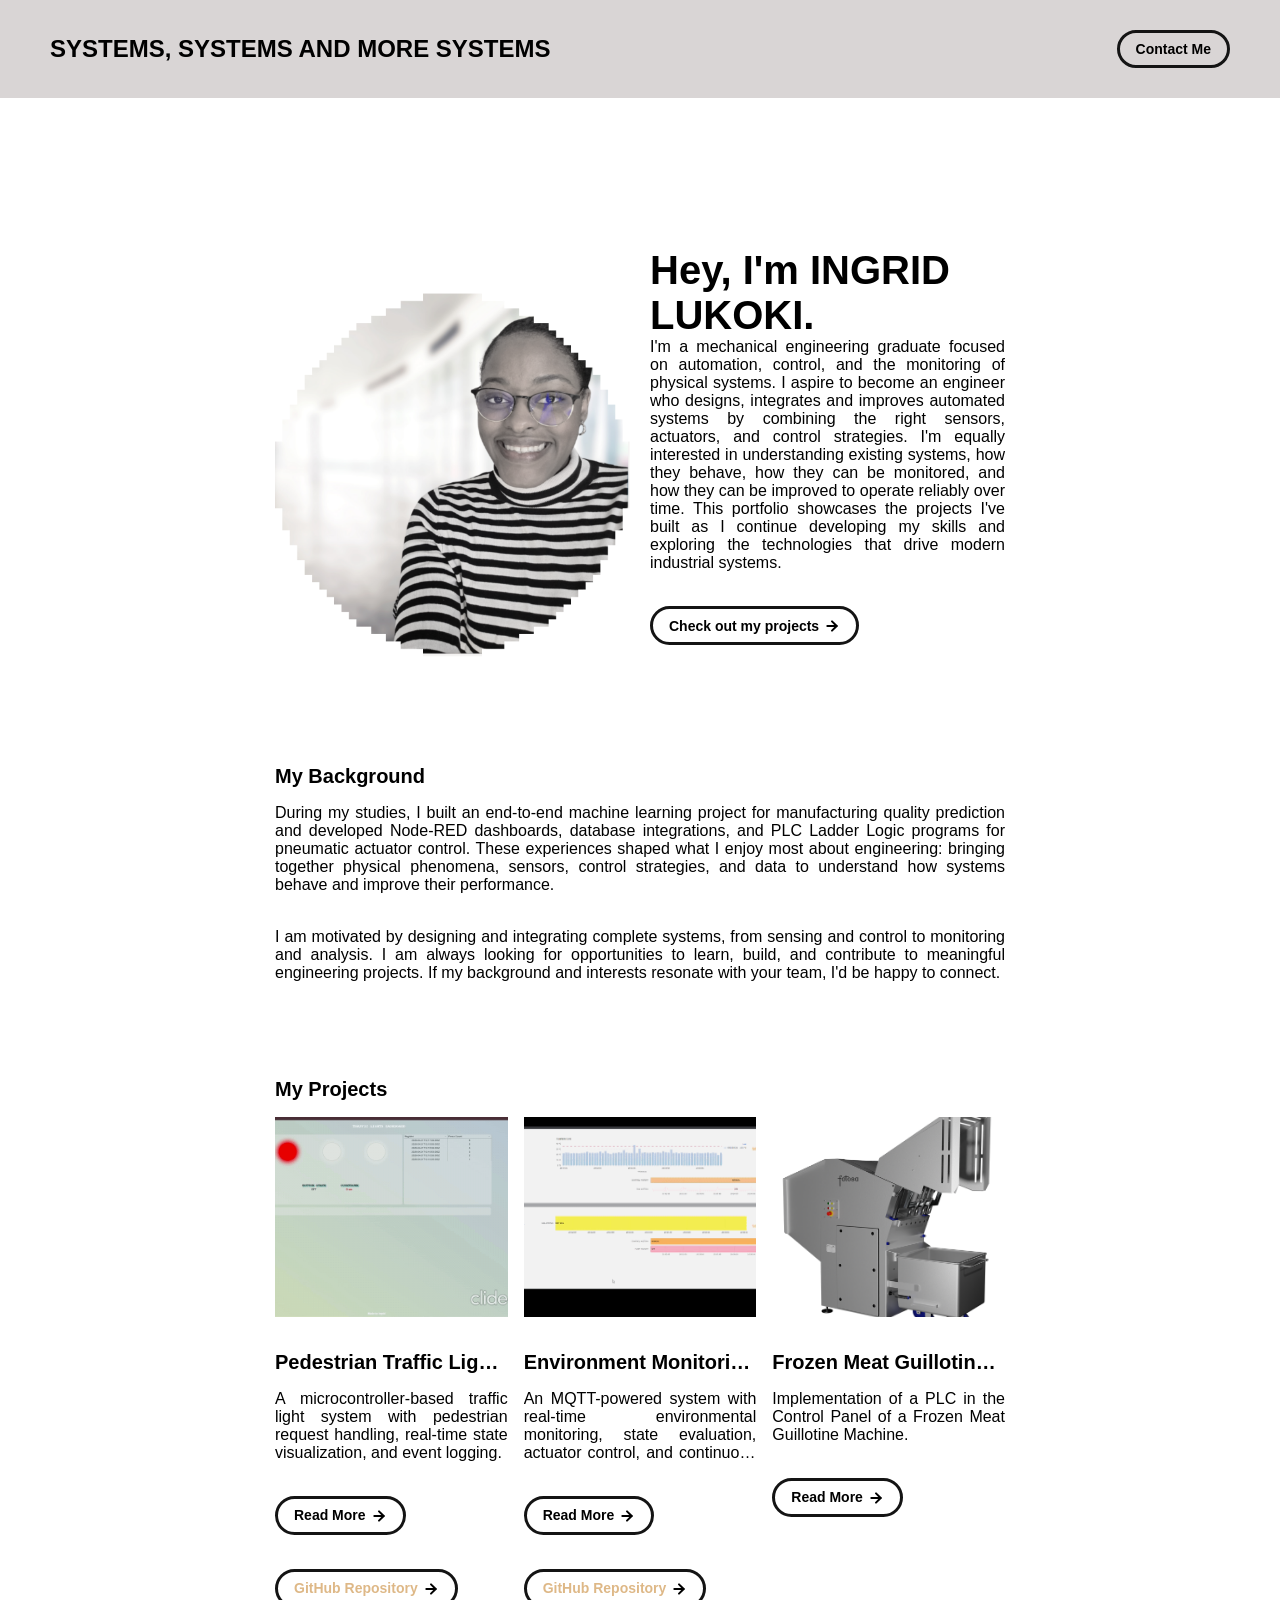
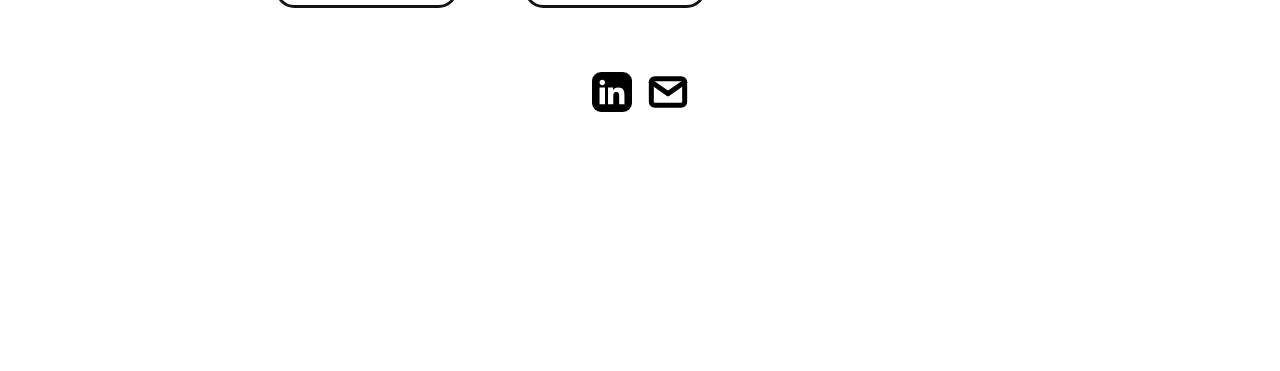
<file: index.html>
<!DOCTYPE html>
<html lang="en">
	<head>
		<meta charset="utf-8">

    <!-- 
      TODO

      Upload your Unemployable (or whatever photo you like) to the assets/images folder
      and change the name of the image below to match the uploaded one

      Change the title in the <title> tag to whatever you would like the title of your portfolio to be

      This should be the same across all pages.
     -->
    <link rel="icon" href="./assets/images/4539.jpg" />
		<title>WELCOME TO INGRID'S PORTFOLIO</title>
    <meta name="description" content="A page where I share some projects with the community.">
    <meta name="viewport" content="width=device-width, initial-scale=1" />

		<link rel="stylesheet" href="./css/layout.css">
    <link rel="stylesheet" href="./css/typography.css">
    <link rel="stylesheet" href="./css/utilities.css">

		<script defer src="./js/script.js"></script>
	</head>
	<body>
    <!-- NAVBAR -->
    <div class="navbar">
      <a class="nav-title-link" href="./index.html">
        <!-- TODO - Change the "Portfolio Title" to whatever you want displayed in the top left -->
        <span class="nav-title">SYSTEMS, SYSTEMS AND MORE SYSTEMS</span>
         <!-- TODO - Change the email after 'mailto:' to your email address for contact -->
        <a class="button" href="mailto:ingrid.lukoki@gmail.com">
          <span class="button-text">Contact Me</span>
        </a>
      </a>
    </div>



    <!-- MAIN PAGE CONTENT -->
    <div id="main-content">

      <!-- PORTFOLIO HEADER -->
      <div id="portfolio-header">
        <div id="portfolio-header-image-container">
          <!-- 
            TODO

            - Change the img "src" attribute to point to the Unemployable image you uploaded (or whatever image).
            - Change the number to point to your Unemployable & replace the OpenSea link with your own
            - If you aren't using an Unemployable as your image, remove the entire "a" element
          -->
          <img src="./assets/images/PROFILE_PICTURE.png" class="portfolio-header-image">
         
         <!--
          <a class="no-underline" target="_blank" href="https://opensea.io/assets/0xe0be388ab81c47b0f098d2030a1c9ef190691a8a/1311">
            <span class="image-caption">Unemployables #1311</span>
          -->
          
          </a>
        </div>

          <!-- 
            TODO

            - Change the main-title to whatver you want
            - Change the body-text after that to a quick introduction to what you do
            - Edit the button text if you feel like it. It will link to the projects section below.
          -->
        <div id="portfolio-header-text-container">
            <div class="header-text">
              <span class="main-title">Hey, I'm INGRID LUKOKI.</span>
              <div class="body-text">I'm a mechanical engineering graduate focused on automation, control, and the monitoring of physical systems. I aspire to become an engineer who designs, integrates and improves automated systems by combining the right sensors, actuators, and control strategies. I'm equally interested in understanding existing systems, how they behave, how they can be monitored, and how they can be improved to operate reliably over time. This portfolio showcases the projects I've built as I continue developing my skills and exploring the technologies that drive modern industrial systems.</div>
            </div>
            <a class="button" id="my-work-link">
              <span class="button-text">Check out my projects</span> 
              <image src="./assets/icons/arrow-right.svg" class="right-arrow-icon"/>
            </a>
        </div>
      </div>

      <!-- ABOUT SECTION -->
      <!-- 
        TODO

        - Change the subheader-text to whatever header you want
        - Add paragraphs using the <div class="body-text"></div> elements in the "about-section-content"
      -->
      <div id="about-section">
        <span class="subheader-text">My Background</span>
        <div class="about-section-content">
          <div class="body-text">During my studies, I built an end-to-end machine learning project for manufacturing quality prediction and developed Node-RED dashboards, database integrations, and PLC Ladder Logic programs for pneumatic actuator control. These experiences shaped what I enjoy most about engineering: bringing together physical phenomena, sensors, control strategies, and data to understand how systems behave and improve their performance.</div>
          <div class="body-text">I am motivated by designing and integrating complete systems, from sensing and control to monitoring and analysis. I am always looking for opportunities to learn, build, and contribute to meaningful engineering projects. If my background and interests resonate with your team, I'd be happy to connect.</div>
        </div>
      </div>

      <!-- PROJECTS / MY WORK SECTION -->
      <div id="my-work-section">
        <!-- TODO - Change the subheader-text to whatever you want the Projects section header to say -->
        <span class="subheader-text">My Projects</span>

        <div class="projects-container">
          <!-- 
            TODO

            This is where the project cards live. Here's a base level project card for you to copy:
            <div class="project-card">
              <img src="./assets/images/IMAGE_NAME" class="project-image">
              <div class="project-card-text-container">
                <div class="subheader-text project-title">PROJECT_NAME</div>
                <div class="body-text project-card-text">SMALL_PROJECT_DESCRIPTION</div>
              </div>
              <a class="button" href="./project-pages/PROJECT_PAGE_NAME.html">
                <span class="button-text">Read More</span>
                <image src="./assets/icons/arrow-right.svg" class="right-arrow-icon"/>
              </a>
            </div>

            - To add a project to the this area, copy the above, paste it below this comment, and change the following:
                - IMAGE_NAME: the name of the image file in assets/images
                - PROJECT_NAME: the name of the project (keep it short, it only shows 1 line)
                - SMALL_PROJECT_DESCRIPTION: a quick project description (max 4 lines)
                - PROJECT_PAGE_NAME.html: the html filename for the project (must be in project-pages folder)
          -->
                <!--traffic lights project-->
          <div class="project-card">
            <img src="./assets/images/traffic_lights.gif" class="project-image">
            <div class="project-card-text-container">
              <div class="subheader-text project-title"> Pedestrian Traffic Light Control System with Monitoring and Data Logging </div>
              <div class="body-text project-card-text"> A microcontroller-based traffic light system with pedestrian request handling, real-time state visualization, and event logging.</div>
            </div>
            <a class="button" href="./project-pages/project-trafficL.html">
              <span class="button-text">Read More</span>
              <image src="./assets/icons/arrow-right.svg" class="right-arrow-icon"/>
            </a>


             <a class="button" id= "links" href="https://github.com/Ingrid-LK/Traffic-Lights-ArduinoVersion">
              <span class="button-text">GitHub Repository</span>
              <!-- OVER HERE TRY TO INS, DIAGRAMS NOTHING MORE ERT GITHUB REPOSITORY LINK; ALSO THE NEXT PAGE SHOULD JUST SHOW PICS-->
              <image src="./assets/icons/arrow-right.svg" class="right-arrow-icon"/>
            </a>

          </div>


          
          <!--mqtt project-->
           <div class="project-card">
            <img src="./assets/images/project_2/GRAFANA_DASHBOARD.gif" class="project-image">
            <div class="project-card-text-container">
              <div class="subheader-text project-title"> Environment Monitoring & Watering Control System using ESP32 and MQTT </div>
              <div class="body-text project-card-text"> An MQTT-powered system with real-time environmental monitoring, state evaluation, actuator control, and continuous data logging.</div>
            </div>
            <a class="button" href="./project-pages/project-mqtt.html">
              <span class="button-text">Read More</span>
              <image src="./assets/icons/arrow-right.svg" class="right-arrow-icon"/>
            </a>


             <a class="button" id= "links" href="https://github.com/Ingrid-LK/SENSOR_STATION">
              <span class="button-text">GitHub Repository</span>
              <!-- OVER HERE TRY TO INS, DIAGRAMS NOTHING MORE ERT GITHUB REPOSITORY LINK; ALSO THE NEXT PAGE SHOULD JUST SHOW PICS-->
              <image src="./assets/icons/arrow-right.svg" class="right-arrow-icon"/>
            </a>

          </div>


          <!--retrofit machine-->

  <div class="project-card">
            <img src="./assets/images/project_machine/machine_TBG480.png" class="project-image">
            <div class="project-card-text-container">
              <div class="subheader-text project-title">Frozen Meat Guillotine Machine Retrofit</div>
              <div class="body-text project-card-text"> Implementation of a PLC in the Control Panel of a Frozen Meat Guillotine Machine.</div>
            </div>
            <a class="button" href="./project-pages/project-machine_retrofit.html">
              <span class="button-text">Read More</span>
              <image src="./assets/icons/arrow-right.svg" class="right-arrow-icon"/>
            </a>
          </div>

















          
          
          
          
          
          <!--ADDITIONAL PROJECT CARDS-->

          <!---
          <div class="project-card">
            <img src="./assets/images/code.jpeg" class="project-image">
            <div class="project-card-text-container">
              <div class="subheader-text project-title">Project Name</div>
              <div class="body-text project-card-text">Elit pellentesque habitant morbi tristique senectus et netus et. Elementum tempus egestas sed sed risus pretium quam. Nibh ipsum consequat nisl vel pretium</div>
            </div>
            <a class="button" href="./project-pages/project-template.html">
              <span class="button-text">Read More</span>
              <image src="./assets/icons/arrow-right.svg" class="right-arrow-icon"/>
            </a>
          </div>




          <div class="project-card">
            <img src="./assets/images/sketchbook.jpeg" class="project-image">
            <div class="project-card-text-container">
              <div class="subheader-text project-title">Super Long Project Name That Should be Hidden</div>
              <div class="body-text project-card-text">Elit pellentesque habitant morbi tristique senectus et netus et. Elementum tempus egestas sed sed risus pretium quam. Nibh ipsum consequat nisl vel pretium</div>
            </div>
            <a class="button" href="./project-pages/project-template.html">
              <span class="button-text">Read More</span>
              <image src="./assets/icons/arrow-right.svg" class="right-arrow-icon"/>
            </a>
          </div>
        </div>
      </div>
    </div>

  -->
    <!-- FOOTER -->
    <div id="footer">
      <!-- 
        TODO - Change href to your Instagram account (can also delete entire "a" element if no Instagram) 

        This should be the same across all pages.
      -->
      
      <!-- 
        TODO - Change href to your Twitter account (can also delete entire "a" element if no Twitter) 
      
        This should be the same across all pages.
      -->
      <a class="icon-link" target="_blank" href="https://www.linkedin.com/in/ingrid-l-b6b52033a">
        <image src="./assets/icons/linkedin-square-icon.svg" class="footer-icon"/>
      </a>
      <!-- 
        TODO - Change the email after "mailto" to your contact email 
      
        This should be the same across all pages.
      -->
      <a class="icon-link" href="mailto:ingrid.lukoki@gmail.com">
        <image src="./assets/icons/mail.svg" class="footer-icon"/>
      </a>
    </div>

	</body>
</html>
</file>
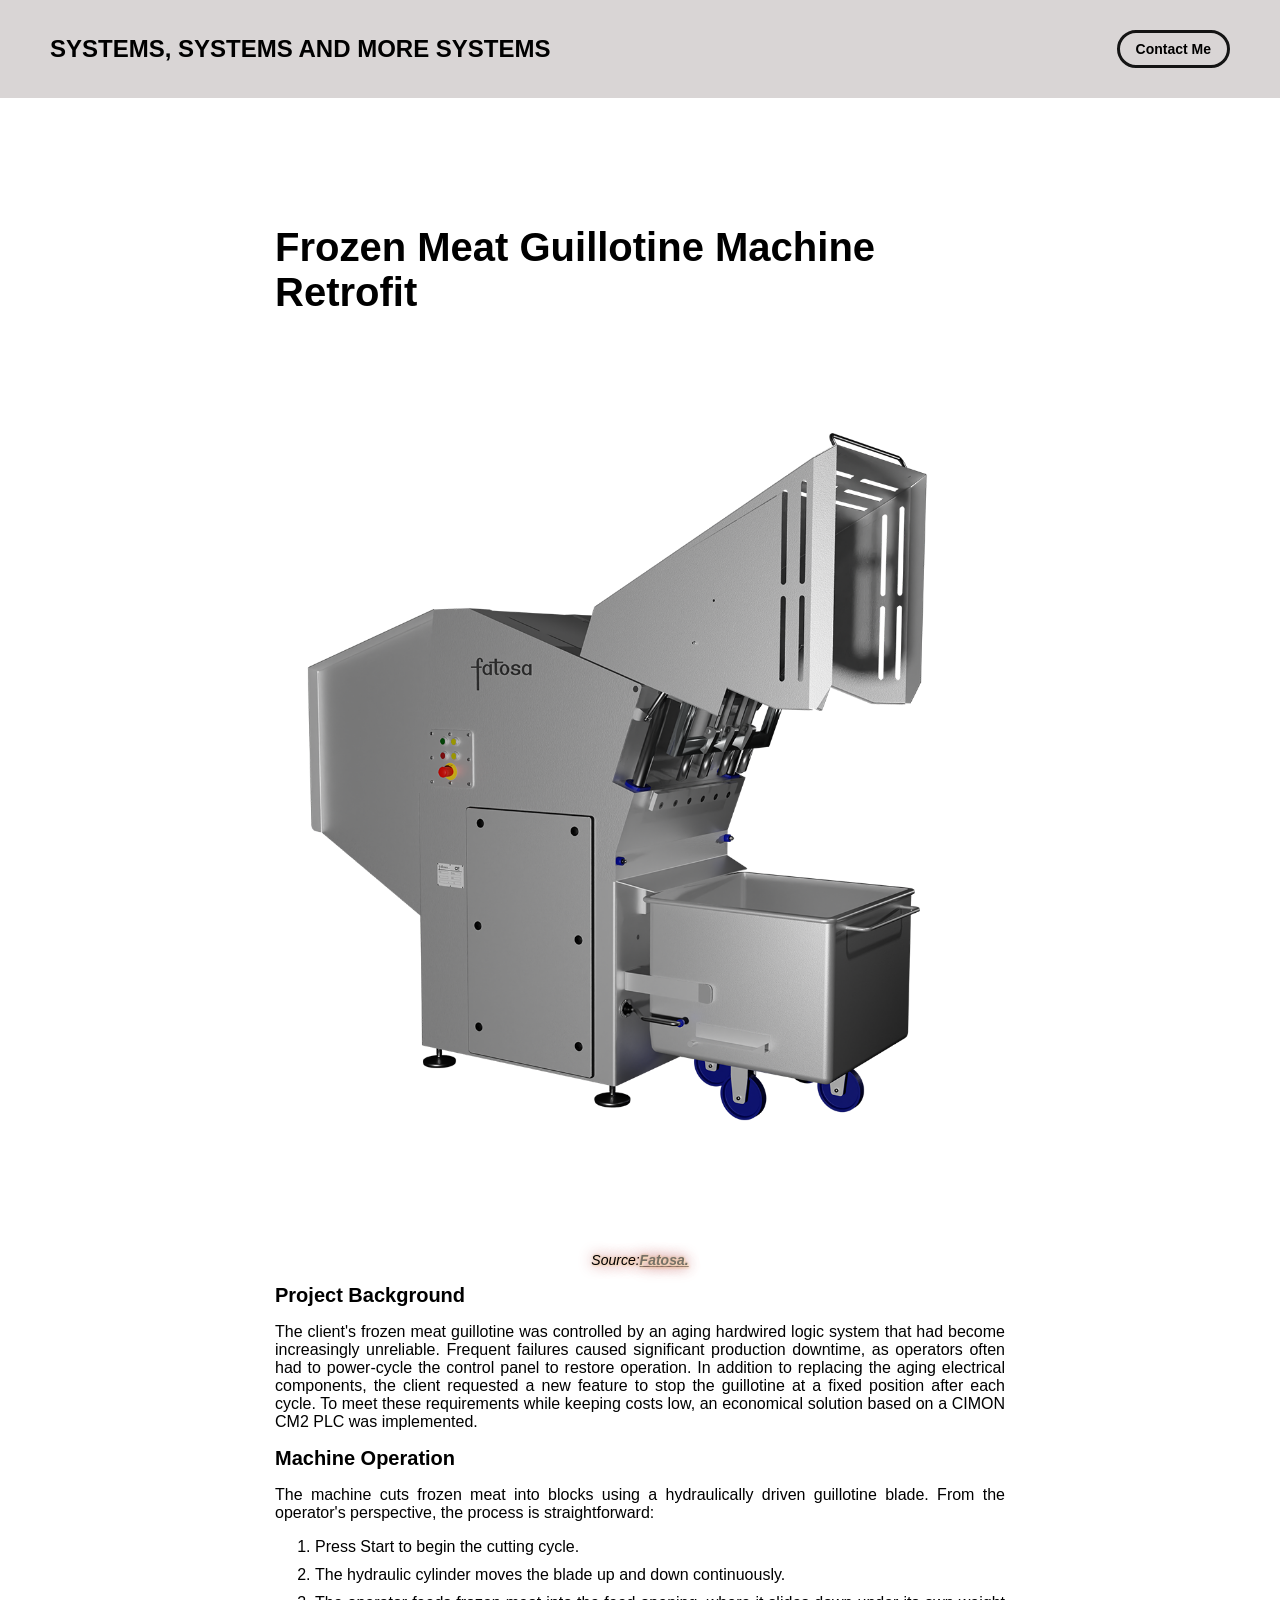
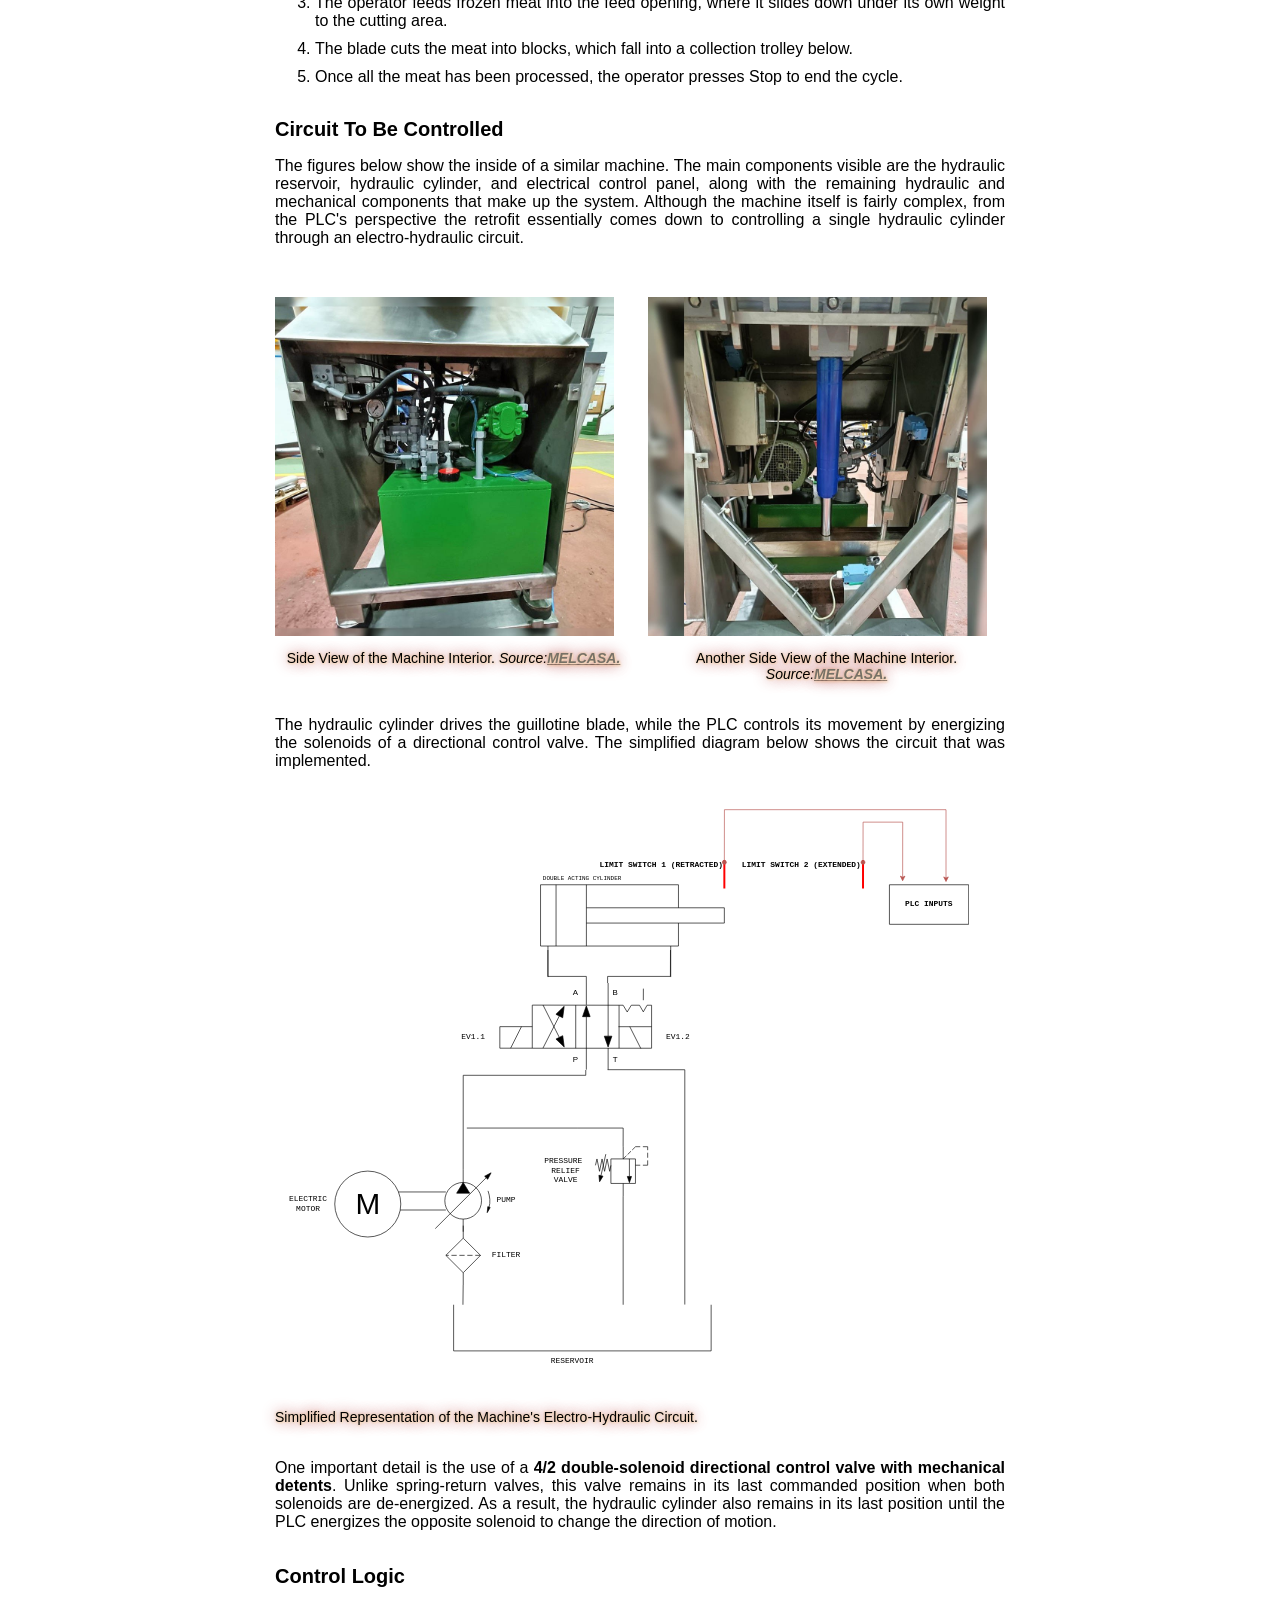
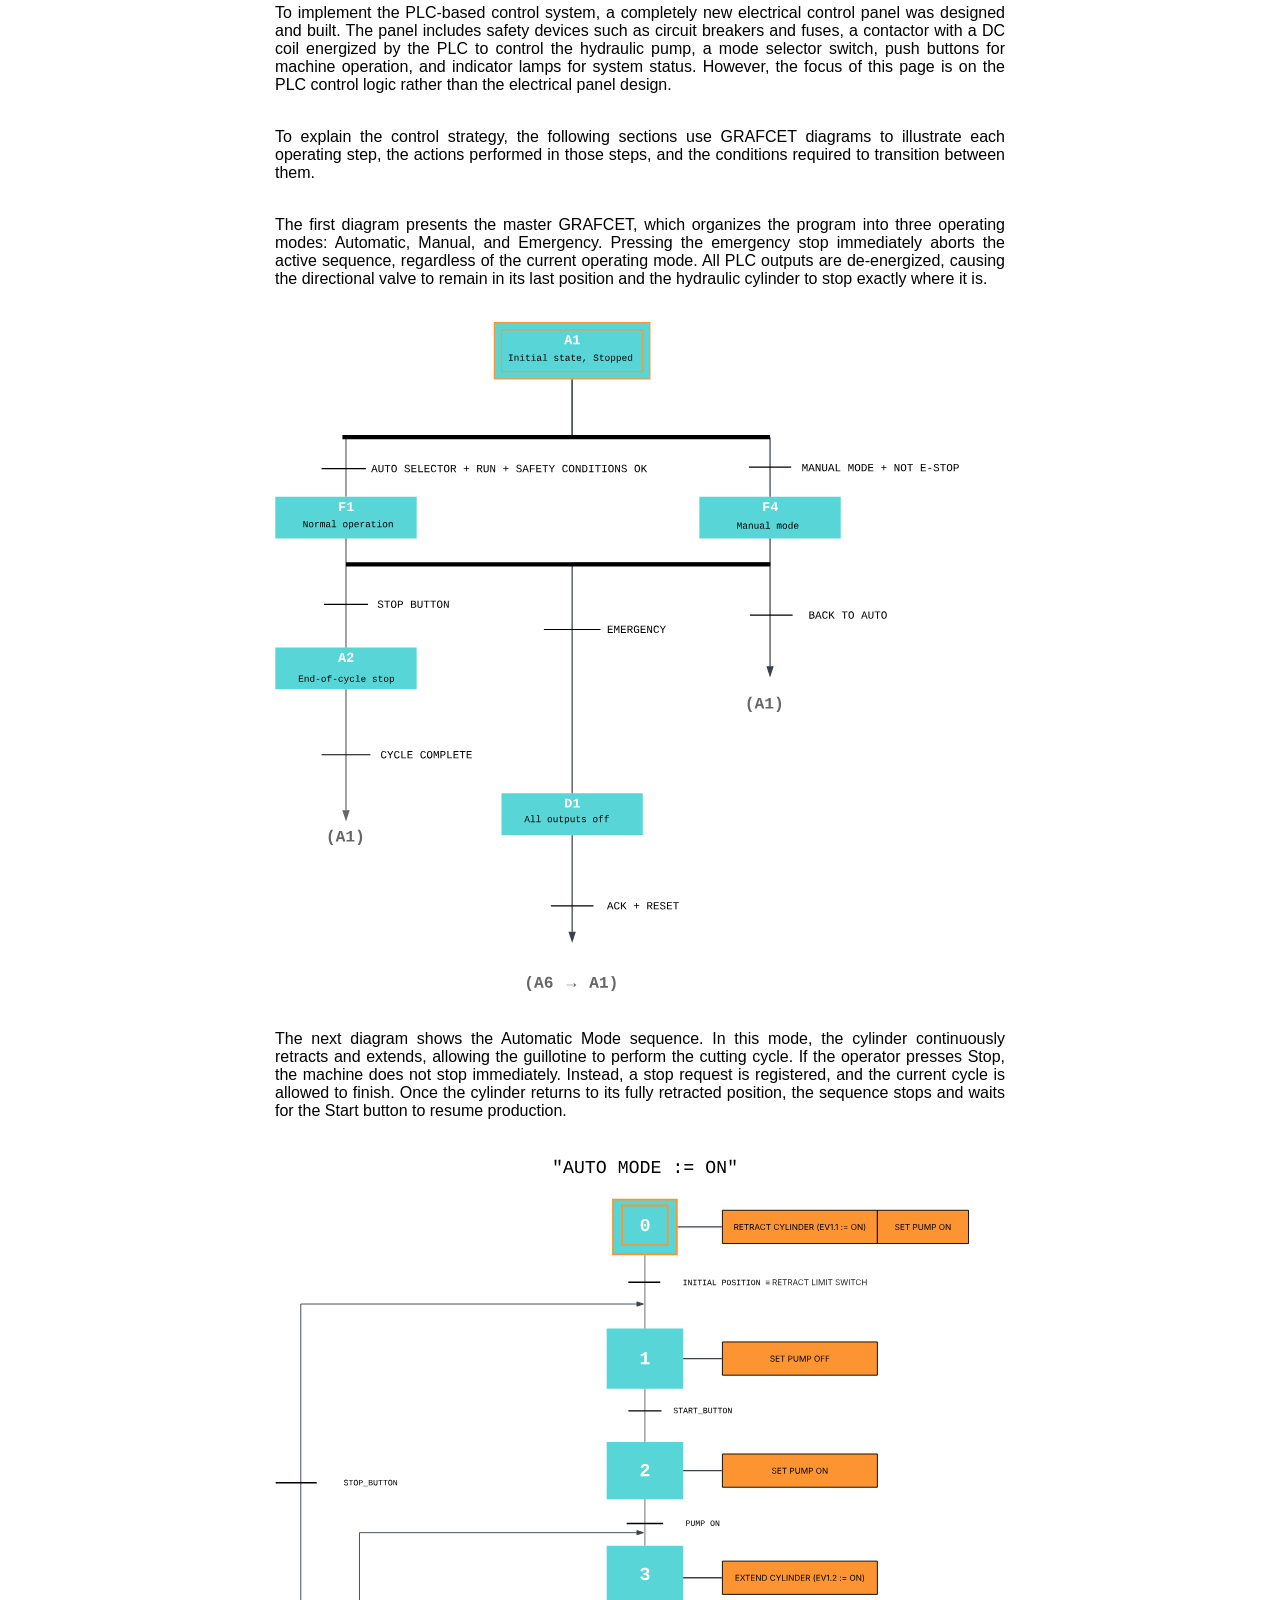
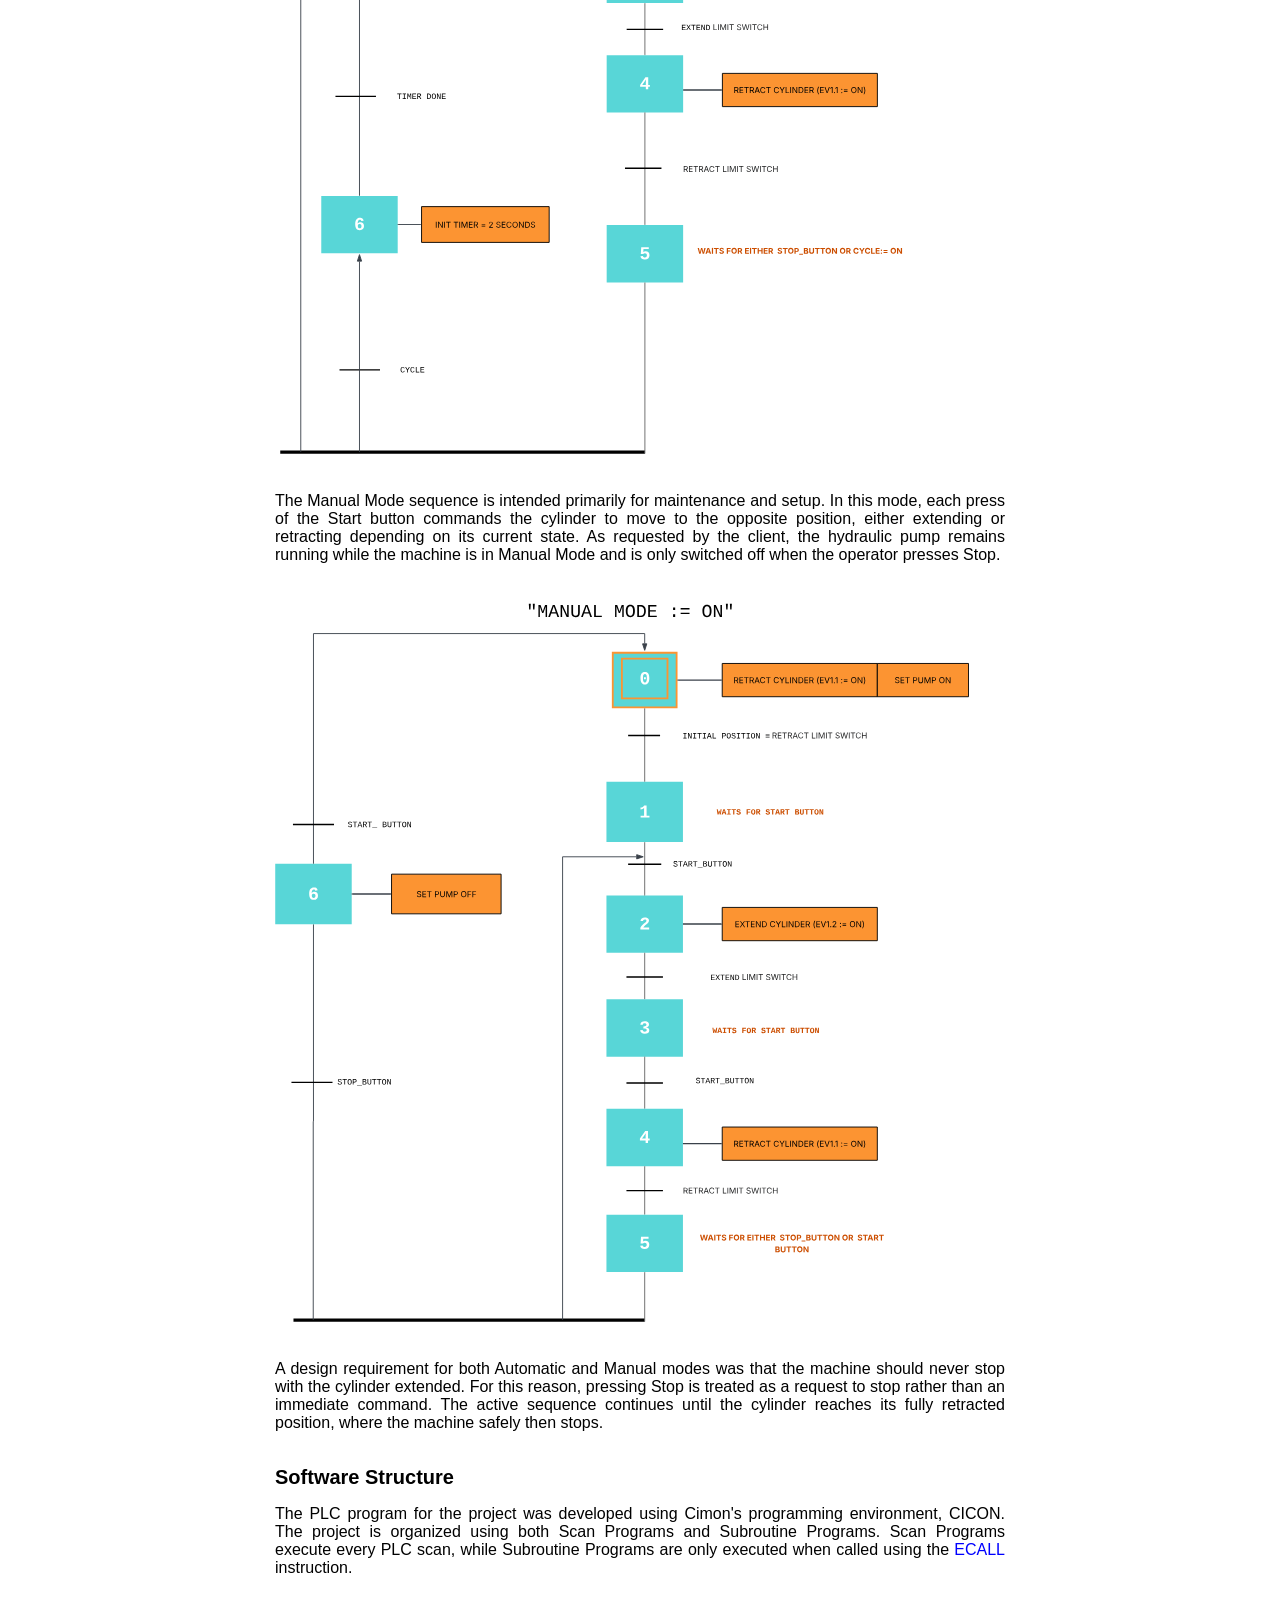
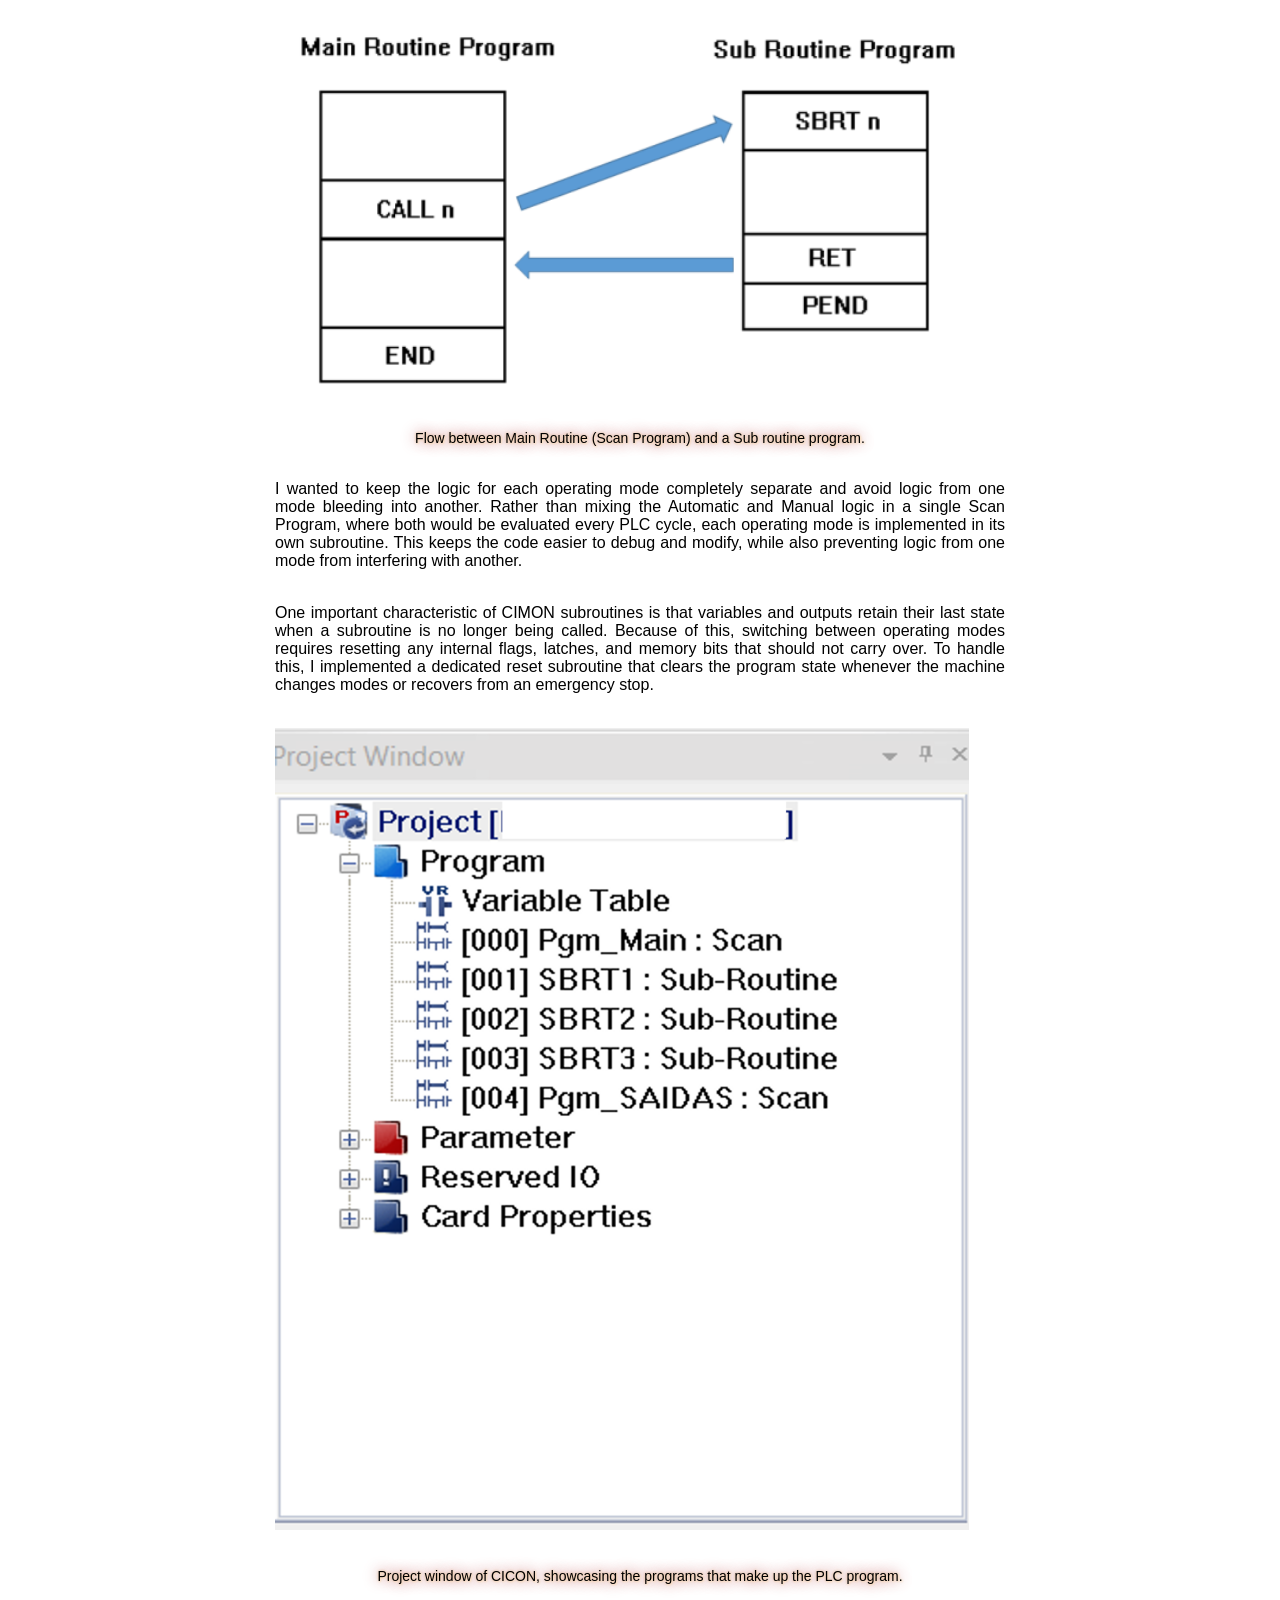
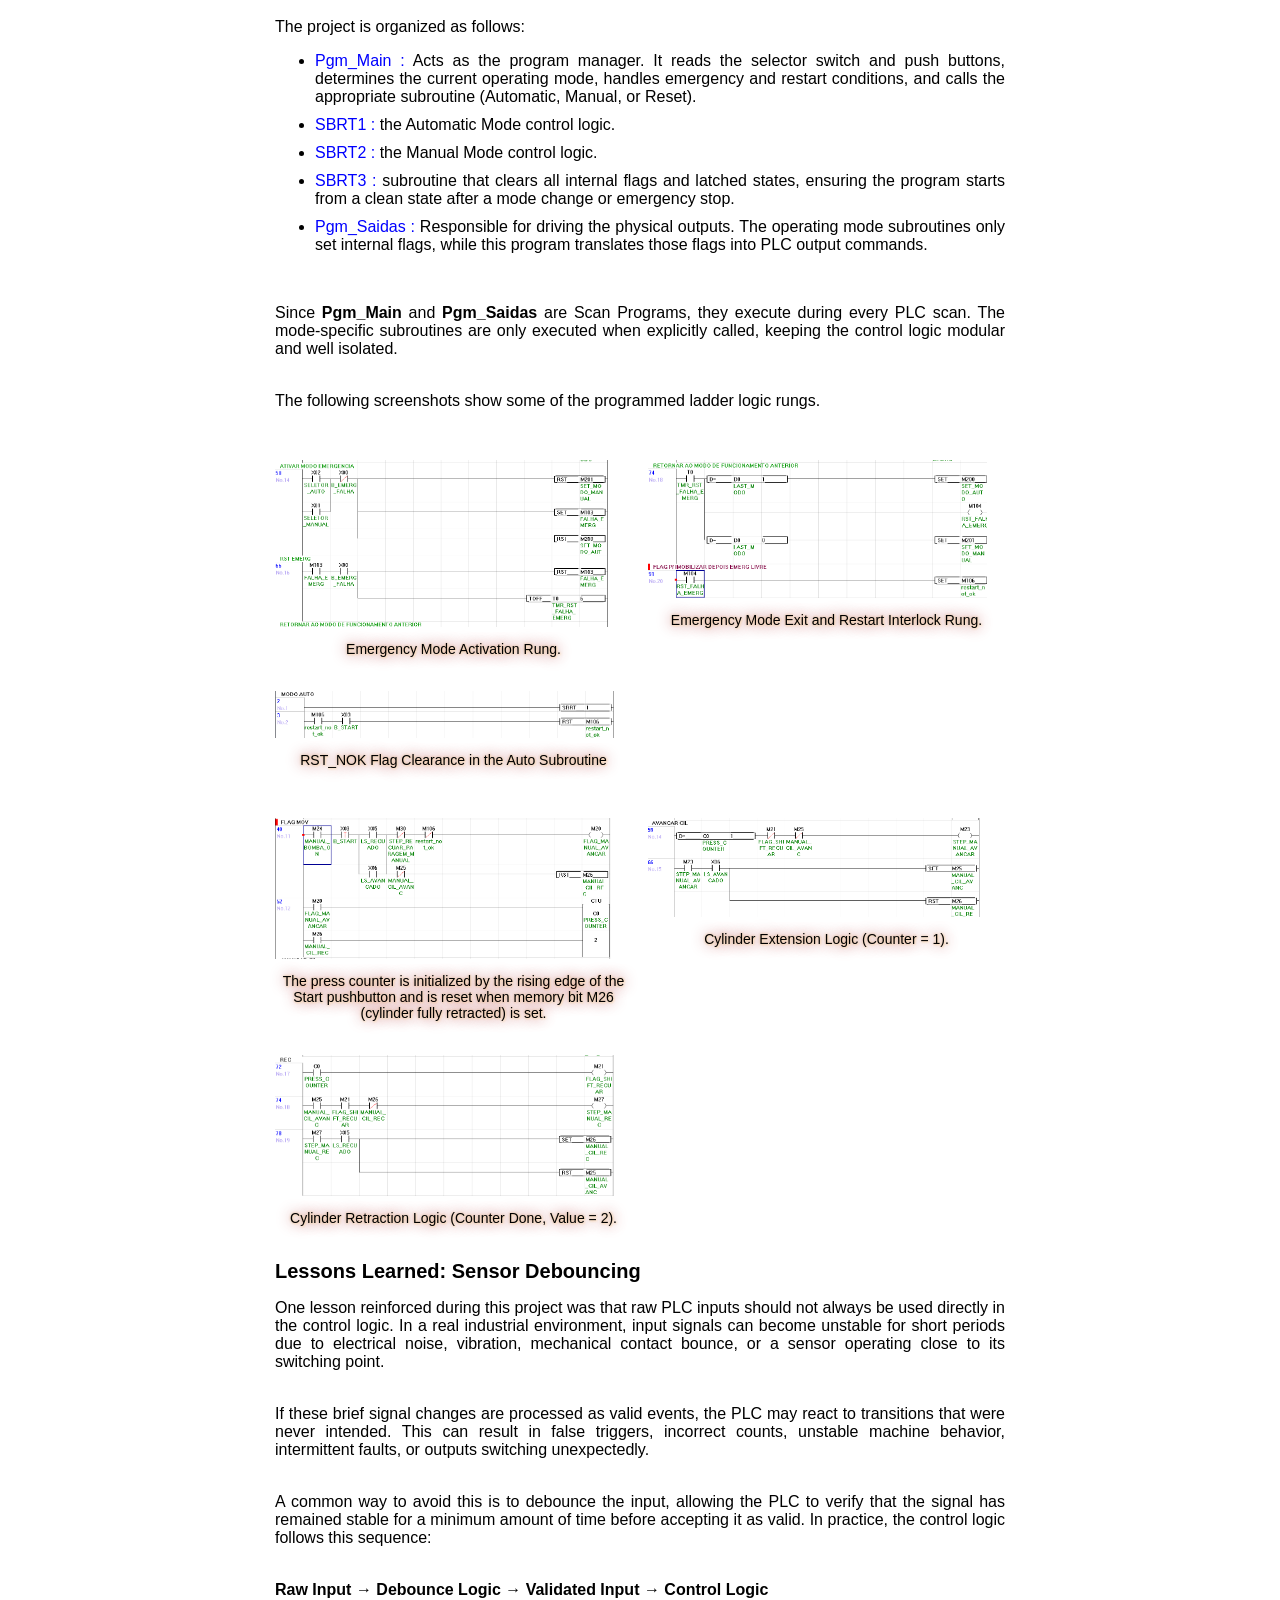
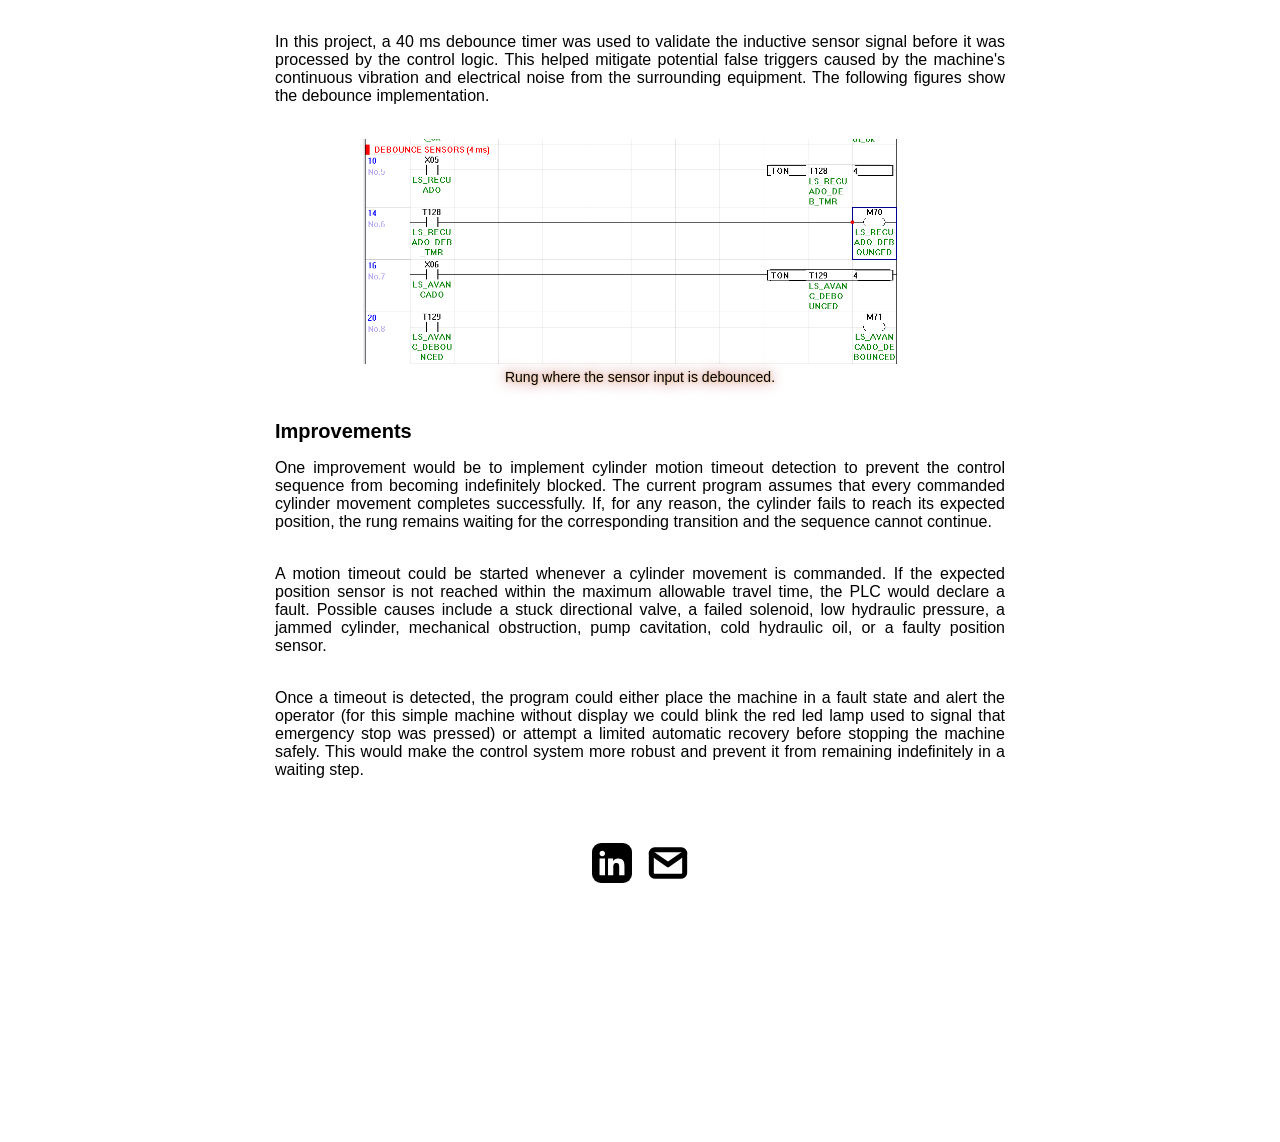
<file: project-pages/project-machine_retrofit.html>
<!DOCTYPE html>
<html lang="en">
	<head>
		<meta charset="utf-8">
    <!--  
      This should be the same across all pages.
     -->
     <link rel="icon" href="../assets/images/4539.jpg" />
     <title>WELCOME TO INGRID'S PORTFOLIO</title>
    <meta name="description" content="A page where I share some projects with the community.">
    <meta name="viewport" content="width=device-width, initial-scale=1" />

		<link rel="stylesheet" href="../css/layout.css">
    <link rel="stylesheet" href="../css/typography.css">
    <link rel="stylesheet" href="../css/utilities.css">

		<script defer src="../js/script.js"></script>
	</head>
	<body>
    <!-- NAVBAR -->
    <div class="navbar">
      <a class="nav-title-link" href="../index.html">
        
        
        <span class="nav-title">SYSTEMS, SYSTEMS AND MORE SYSTEMS</span>
       

        <a class="button" href="mailto:ingrid.lukoki@gmail.com">
          <span class="button-text">Contact Me</span>
        </a>
      </a>
    </div>



    <!-- MAIN PAGE CONTENT -->
    <div id="main-content">

      <!-- PROJECT HEADER -->
      <div id="project-header">
          <!-- 
            TODO

            - Change the 'main-title' text to the name of your project
            - Change the 'body-text' text to a short and sweet description of your project (maybe the same as the one on the project card)
            - Change "desktop.jpeg" to the image filename you uploaded in the assets/images folder.
          -->
        <div class="main-title"> Frozen Meat Guillotine Machine Retrofit</div>
        <div class="body-text"> </div>
  
      <!---- <image class="project-header-image" src="../assets/images/desktop.jpeg">  -->

   <div class="project-details-content">
          <div class="project-overview-image-container">
             <a href="../assets/images/project_machine/machine_TBG480.png"
   class="glightbox"
   data-gallery="gallery"
   data-title="Frozen Meat Guillotine Machine">
              <img src="../assets/images/project_machine/machine_TBG480.png" class="gallery-image">
             </a>
            </div>
             <span class="image-caption">  <i>Source:<a class="inlinelinks"   href="https://www.fatosa.com/idiomes/eng/detalls/t2.html" target="_blank">Fatosa.</a></i> </a>  </span> 

      </div>

    

     


<div id="project-details">
        <div class="subheader-text">Project Background</div>
        <div class="project-details-content">
          <div class="body-text"> The client's frozen meat guillotine was controlled by an aging hardwired logic system that had become increasingly unreliable. Frequent failures caused significant production downtime, as operators often had to power-cycle the control panel to restore operation. In addition to replacing the aging electrical components, the client requested a new feature to stop the guillotine at a fixed position after each cycle. To meet these requirements while keeping costs low, an economical solution based on a CIMON CM2 PLC was implemented.
          </div>
        </div>
      </div>


<div id="project-details">
        <div class="subheader-text">Machine Operation</div>
        <div class="project-details-content">
          <div class="body-text"> The machine cuts frozen meat into blocks using a hydraulically driven guillotine blade. From the operator's perspective, the process is straightforward:
           <ol type="1">
            <li>Press Start to begin the cutting cycle.</li>
            <li>The hydraulic cylinder moves the blade up and down continuously.</li>
            <li>The operator feeds frozen meat into the feed opening, where it slides down under its own weight to the cutting area.</li>
            <li>The blade cuts the meat into blocks, which fall into a collection trolley below.</li>
            <li>Once all the meat has been processed, the operator presses Stop to end the cycle.</li>
            
            </ul>
          
          </div>
        </div>
      </div>



<div id="project-details">
        <div class="subheader-text">Circuit To Be Controlled</div>
        <div class="project-details-content">
          <div class="body-text"> The figures below show the inside of a similar machine. The main components visible are the hydraulic reservoir, hydraulic cylinder, and electrical control panel, along with the remaining hydraulic and mechanical components that make up the system. Although the machine itself is fairly complex, from the PLC's perspective the retrofit essentially comes down to controlling a single hydraulic cylinder through an electro-hydraulic circuit. 
          </div>


              <div id="project-gallery">
        <!-- TODO - Change the 'subheader-text' to whatever you want the Gallery section header to say -->
        <div class="subheader-text"></div>
        <div class="project-gallery-content">
       
          
            <div class="gallery-image-container half-width">
      
             <a href="../assets/images/project_machine/machine_reservoir_view.jpg"
   class="glightbox"
   data-gallery="gallery"
   data-title="Machine Interior">
              <img src="../assets/images/project_machine/machine_reservoir_view.jpg" class="gallery-image">
  </a>
              <span class="image-caption">Side View of the Machine Interior. <i>Source:<a class="inlinelinks"   href="https://mecal-sa.com/en/frozen-block-cutters/1305-magurit-fromat-frozen-block-guillotine.html" target="_blank">MELCASA.</a></i></span>
           

            </div>
            
            
            
            <div class="gallery-image-container half-width">
               <a href="../assets/images/project_machine/machine_cylinder_view.jpg"
   class="glightbox"
   data-gallery="gallery"
   data-title="Machine Interior">
              <img src="../assets/images/project_machine/machine_cylinder_view.jpg" class="gallery-image">
               </a>
              <span class="image-caption">Another Side View of the Machine Interior. <i>Source:<a class="inlinelinks"   href="https://mecal-sa.com/en/frozen-block-cutters/1305-magurit-fromat-frozen-block-guillotine.html" target="_blank">MELCASA.</a></i></span>
            </div>


          <div class="body-text"> The hydraulic cylinder drives the guillotine blade, while the PLC controls its movement by energizing the solenoids of a directional control valve. The simplified diagram below shows the circuit that was implemented. 
          </div>

     <div class="project-overview-image-container">
             <a href="../assets/images/project_machine/FLUID_DIAGRAM.drawio.svg"
   class="glightbox"
   data-gallery="gallery"
   data-title="Simplified Representation of the Machine's Electro-Hydraulic Circuit">
              <img src="../assets/images/project_machine/FLUID_DIAGRAM.drawio.svg" class="gallery-image">
             </a>
            </div>
              <span class="image-caption">Simplified Representation of the Machine's Electro-Hydraulic Circuit.</span>



<div class="body-text"> One important detail is the use of a <b>4/2 double-solenoid directional control valve with mechanical detents</b>. Unlike spring-return valves, this valve remains in its last commanded position when both solenoids are de-energized. As a result, the hydraulic cylinder also remains in its last position until the PLC energizes the opposite solenoid to change the direction of motion. 
          </div>


        </div>
      </div>



     
 <div id="project-details">
        <div class="subheader-text">Control Logic</div>
        <div class="project-details-content">
          <div class="body-text"> To implement the PLC-based control system, a completely new electrical control panel was designed and built. The panel includes safety devices such as circuit breakers and fuses, a contactor with a DC coil energized by the PLC to control the hydraulic pump, a mode selector switch, push buttons for machine operation, and indicator lamps for system status. However, the focus of this page is on the PLC control logic rather than the electrical panel design.
          </div>

<div class="body-text"> To explain the control strategy, the following sections use GRAFCET diagrams to illustrate each operating step, the actions performed in those steps, and the conditions required to transition between them. 
              </div>


<div class="body-text"> The first diagram presents the master GRAFCET, which organizes the program into three operating modes: Automatic, Manual, and Emergency. Pressing the emergency stop immediately aborts the active sequence, regardless of the current operating mode. All PLC outputs are de-energized, causing the directional valve to remain in its last position and the hydraulic cylinder to stop exactly where it is. 
              </div>


  <div class="project-overview-image-container">
             <a href="../assets/images/project_machine/gemma mc.svg"
   class="glightbox"
   data-gallery="gallery"
   data-title="MASTER GRAFCET (GEMMA)">
              <img src="../assets/images/project_machine/gemma mc.svg" class="gallery-image">
             </a>
            </div>




<div class="body-text"> The next diagram shows the Automatic Mode sequence. In this mode, the cylinder continuously retracts and extends, allowing the guillotine to perform the cutting cycle. If the operator presses Stop, the machine does not stop immediately. Instead, a stop request is registered, and the current cycle is allowed to finish. Once the cylinder returns to its fully retracted position, the sequence stops and waits for the Start button to resume production. 
              </div>
          


<div class="project-overview-image-container">
             <a href="../assets/images/project_machine/auto mode mc.svg"
   class="glightbox"
   data-gallery="gallery"
   data-title="AUTO MODE GRAFCET">
              <img src="../assets/images/project_machine/auto mode mc.svg" class="gallery-image">
             </a>
            </div>



<div class="body-text"> The Manual Mode sequence is intended primarily for maintenance and setup. In this mode, each press of the Start button commands the cylinder to move to the opposite position, either extending or retracting depending on its current state. As requested by the client, the hydraulic pump remains running while the machine is in Manual Mode and is only switched off when the operator presses Stop. 
              </div>
          
              


<div class="project-overview-image-container">
             <a href="../assets/images/project_machine/manual mode mc.svg"
   class="glightbox"
   data-gallery="gallery"
   data-title="MANUAL MODE GRAFCET">
              <img src="../assets/images/project_machine/manual mode mc.svg" class="gallery-image">
             </a>
            </div>


<div class="body-text"> A design requirement for both Automatic and Manual modes was that the machine should never stop with the cylinder extended. For this reason, pressing Stop is treated as a request to stop rather than an immediate command. The active sequence continues until the cylinder reaches its fully retracted position, where the machine safely then stops. 
              </div>
          

        </div>
      </div>




      <div id="project-details">
        <div class="subheader-text">Software Structure</div>
        <div class="project-details-content">


          <div class="body-text">  The PLC program for the project was developed using Cimon's  programming environment, CICON. The project is organized using both Scan Programs and Subroutine Programs. Scan Programs execute every PLC scan, while Subroutine Programs are only executed when called using the  <font color="blue"> ECALL </font> instruction.
              </div>

       <div class="project-overview-image-container">
             <a href="../assets/images/project_machine/sbrt.png"
   class="glightbox"
   data-gallery="gallery"
   data-title="Main Program callout of Subroutine Program">
              <img src="../assets/images/project_machine/sbrt.png" class="gallery-image">
             </a>
            </div>
              <span class="image-caption">Flow between Main Routine (Scan Program) and a Sub routine program.</span>

              <div class="body-text">  I wanted to keep the logic for each operating mode completely separate and avoid logic from one mode bleeding into another. Rather than mixing the Automatic and Manual logic in a single Scan Program, where both would be evaluated every PLC cycle, each operating mode is implemented in its own subroutine. This keeps the code easier to debug and modify, while also preventing logic from one mode from interfering with another.
              </div>

    <div class="body-text">  One important characteristic of CIMON subroutines is that variables and outputs retain their last state when a subroutine is no longer being called. Because of this, switching between operating modes requires resetting any internal flags, latches, and memory bits that should not carry over. To handle this, I implemented a dedicated reset subroutine that clears the program state whenever the machine changes modes or recovers from an emergency stop.
              </div>

              <div class="project-overview-image-container">
             <a href="../assets/images/project_machine/project_window.png"
   class="glightbox"
   data-gallery="gallery"
   data-title="Programs in the Project Window">
              <img src="../assets/images/project_machine/project_window.png" class="gallery-image">
             </a>
            </div>
<span class="image-caption">Project window of CICON, showcasing the programs that make up the PLC program.</span>


          <div class="body-text">The project is organized as follows:
            <ul>
            <li><font color="blue">Pgm_Main :</font> Acts as the program manager. It reads the selector switch and push buttons, determines the current operating mode, handles emergency and restart conditions, and calls the appropriate subroutine (Automatic, Manual, or Reset).</li>
            
            <li><font color="blue">SBRT1 : </font> the Automatic Mode control logic.</li>

            <li><font color="blue">SBRT2 : </font> the Manual Mode control logic. </li>

            <li> <font color="blue">SBRT3 : </font> subroutine that clears all internal flags and latched states, ensuring the program starts from a clean state after a mode change or emergency stop. </li>
           
            <li><font color="blue">Pgm_Saidas :</font> Responsible for driving the physical outputs. The operating mode subroutines only set internal flags, while this program translates those flags into PLC output commands.</li>
          </ul>
          </div>

             <div class="body-text">Since <b>Pgm_Main</b> and <b>Pgm_Saidas</b> are Scan Programs, they execute during every PLC scan. The mode-specific subroutines are only executed when explicitly called, keeping the control logic modular and well isolated.
             </div>

 <div class="body-text">The following screenshots show some of the programmed ladder logic rungs. </div>


 <!--Emergency Rungs-->
        <div id="project-gallery">
        <!-- TODO - Change the 'subheader-text' to whatever you want the Gallery section header to say -->
        <div class="subheader-text"></div>
        <div class="project-gallery-content">
       
          
            <div class="gallery-image-container half-width">
      
             <a href="../assets/images/project_machine/activate_emerg_mode.png"
   class="glightbox"
   data-gallery="gallery"
   data-title="Emergency Mode Activation Rung.">
              <img src="../assets/images/project_machine/activate_emerg_mode.png" class="gallery-image">
  </a>
              <span class="image-caption">Emergency Mode Activation Rung.</span>
            </div>
            
            
            
            <div class="gallery-image-container half-width">
               <a href="../assets/images/project_machine/leave_emerg_mode.png"
   class="glightbox"
   data-gallery="gallery"
   data-title="Emergency Mode Exit">
              <img src="../assets/images/project_machine/leave_emerg_mode.png" class="gallery-image">
               </a>
              <span class="image-caption"> Emergency Mode Exit and Restart Interlock Rung.</span>
            </div>



               
            <div class="gallery-image-container half-width">
      
             <a href="../assets/images/project_machine/leave_rst_nok_auto.png"
   class="glightbox"
   data-gallery="gallery"
   data-title="RST_NOK Flag Clearance">
              <img src="../assets/images/project_machine/leave_rst_nok_auto.png" class="gallery-image">
  </a>
              <span class="image-caption">RST_NOK Flag Clearance in the Auto Subroutine</span>
            </div>

        </div>
      </div>





<!-- Manual Mode Rungs-->

<div id="project-gallery">
        <!-- TODO - Change the 'subheader-text' to whatever you want the Gallery section header to say -->
        <div class="subheader-text"></div>
        <div class="project-gallery-content">
       
          
            <div class="gallery-image-container half-width">
      
             <a href="../assets/images/project_machine/flag_manual_movemt.png"
   class="glightbox"
   data-gallery="gallery"
   data-title="Manual Mode Movement Flag">
              <img src="../assets/images/project_machine/flag_manual_movemt.png" class="gallery-image">
  </a>
              <span class="image-caption">The press counter is initialized by the rising edge of the Start pushbutton and is reset when memory bit M26 (cylinder fully retracted) is set. </span>
            </div>
            
            
            
            <div class="gallery-image-container half-width">
               <a href="../assets/images/project_machine/av_manual.png"
   class="glightbox"
   data-gallery="gallery"
   data-title="Manual Mode Cylinder Extension Rung ">
              <img src="../assets/images/project_machine/av_manual.png" class="gallery-image">
               </a>
              <span class="image-caption"> Cylinder Extension Logic (Counter = 1).</span>
            </div>



               
            <div class="gallery-image-container half-width">
      
             <a href="../assets/images/project_machine/recuar_manual.png"
   class="glightbox"
   data-gallery="gallery"
   data-title="Manual Mode Cylinder Retraction Rung">
              <img src="../assets/images/project_machine/recuar_manual.png" class="gallery-image">
  </a>
              <span class="image-caption">Cylinder Retraction Logic (Counter Done, Value = 2).</span>
            </div>

        </div>
      </div>














       <div id="project-details">
        <div class="subheader-text">Lessons Learned: Sensor Debouncing</div>
        <div class="project-details-content">
          
          <div class="body-text"> One lesson reinforced during this project was that raw PLC inputs should not always be used directly in the control logic. In a real industrial environment, input signals can become unstable for short periods due to electrical noise, vibration, mechanical contact bounce, or a sensor operating close to its switching point.
          </div>


          <div class="body-text"> If these brief signal changes are processed as valid events, the PLC may react to transitions that were never intended. This can result in false triggers, incorrect counts, unstable machine behavior, intermittent faults, or outputs switching unexpectedly.
          </div>



          <div class="body-text"> A common way to avoid this is to debounce the input, allowing the PLC to verify that the signal has remained stable for a minimum amount of time before accepting it as valid. In practice, the control logic follows this sequence:
          </div>



          <div class="body-text"> <b>Raw Input → Debounce Logic → Validated Input → Control Logic</b>
          </div>

          <div class="body-text"> In this project, a 40 ms debounce timer was used to validate the inductive sensor signal before it was processed by the control logic. This helped mitigate potential false triggers caused by the machine's continuous vibration and electrical noise from the surrounding equipment. The following figures show the debounce implementation. 
          </div>
<div id="image-centered">
  <a href="../assets/images/project_machine/DEBOUNCE_INDUCTIVE_SENSORS.png"
   class="glightbox"
   data-gallery="gallery"
   data-title="Inductive Sensor Debouncing">
              <img src="../assets/images/project_machine/DEBOUNCE_INDUCTIVE_SENSORS.png" class="gallery-image">
  </a>
              <span class="image-caption">Rung where the sensor input is debounced.</span>
            </div>
        </div>
      </div>




       <div id="project-details">
        <div class="subheader-text">Improvements</div>
        <div class="project-details-content">
          <div class="body-text"> One improvement would be to implement cylinder motion timeout detection to prevent the control sequence from becoming indefinitely blocked. The current program assumes that every commanded cylinder movement completes successfully. If, for any reason, the cylinder fails to reach its expected position, the rung remains waiting for the corresponding transition and the sequence cannot continue.
          </div>


          <div class="body-text"> A motion timeout could be started whenever a cylinder movement is commanded. If the expected position sensor is not reached within the maximum allowable travel time, the PLC would declare a fault. Possible causes include a stuck directional valve, a failed solenoid, low hydraulic pressure, a jammed cylinder, mechanical obstruction, pump cavitation, cold hydraulic oil, or a faulty position sensor.
          </div>



          <div class="body-text"> Once a timeout is detected, the program could either place the machine in a fault state and alert the operator (for this simple machine without display we could blink the red led lamp used to signal that emergency stop was pressed) or attempt a limited automatic recovery before stopping the machine safely. This would make the control system more robust and prevent it from remaining indefinitely in a waiting step.
          </div>


        </div>
      </div>


      



    <!-- FOOTER -->
    <div id="footer">
     
     
      <a class="icon-link" target="_blank" href="https://www.linkedin.com/in/ingrid-l-b6b52033a">
        <image src="../assets/icons/linkedin-square-icon.svg" class="footer-icon"/>
      </a>
      

      <a class="icon-link" href="mailto:ingrid.lukoki@gmail.com">
        <image src="../assets/icons/mail.svg" class="footer-icon"/>
      </a>
    </div>

	</body>
</html>
</file>
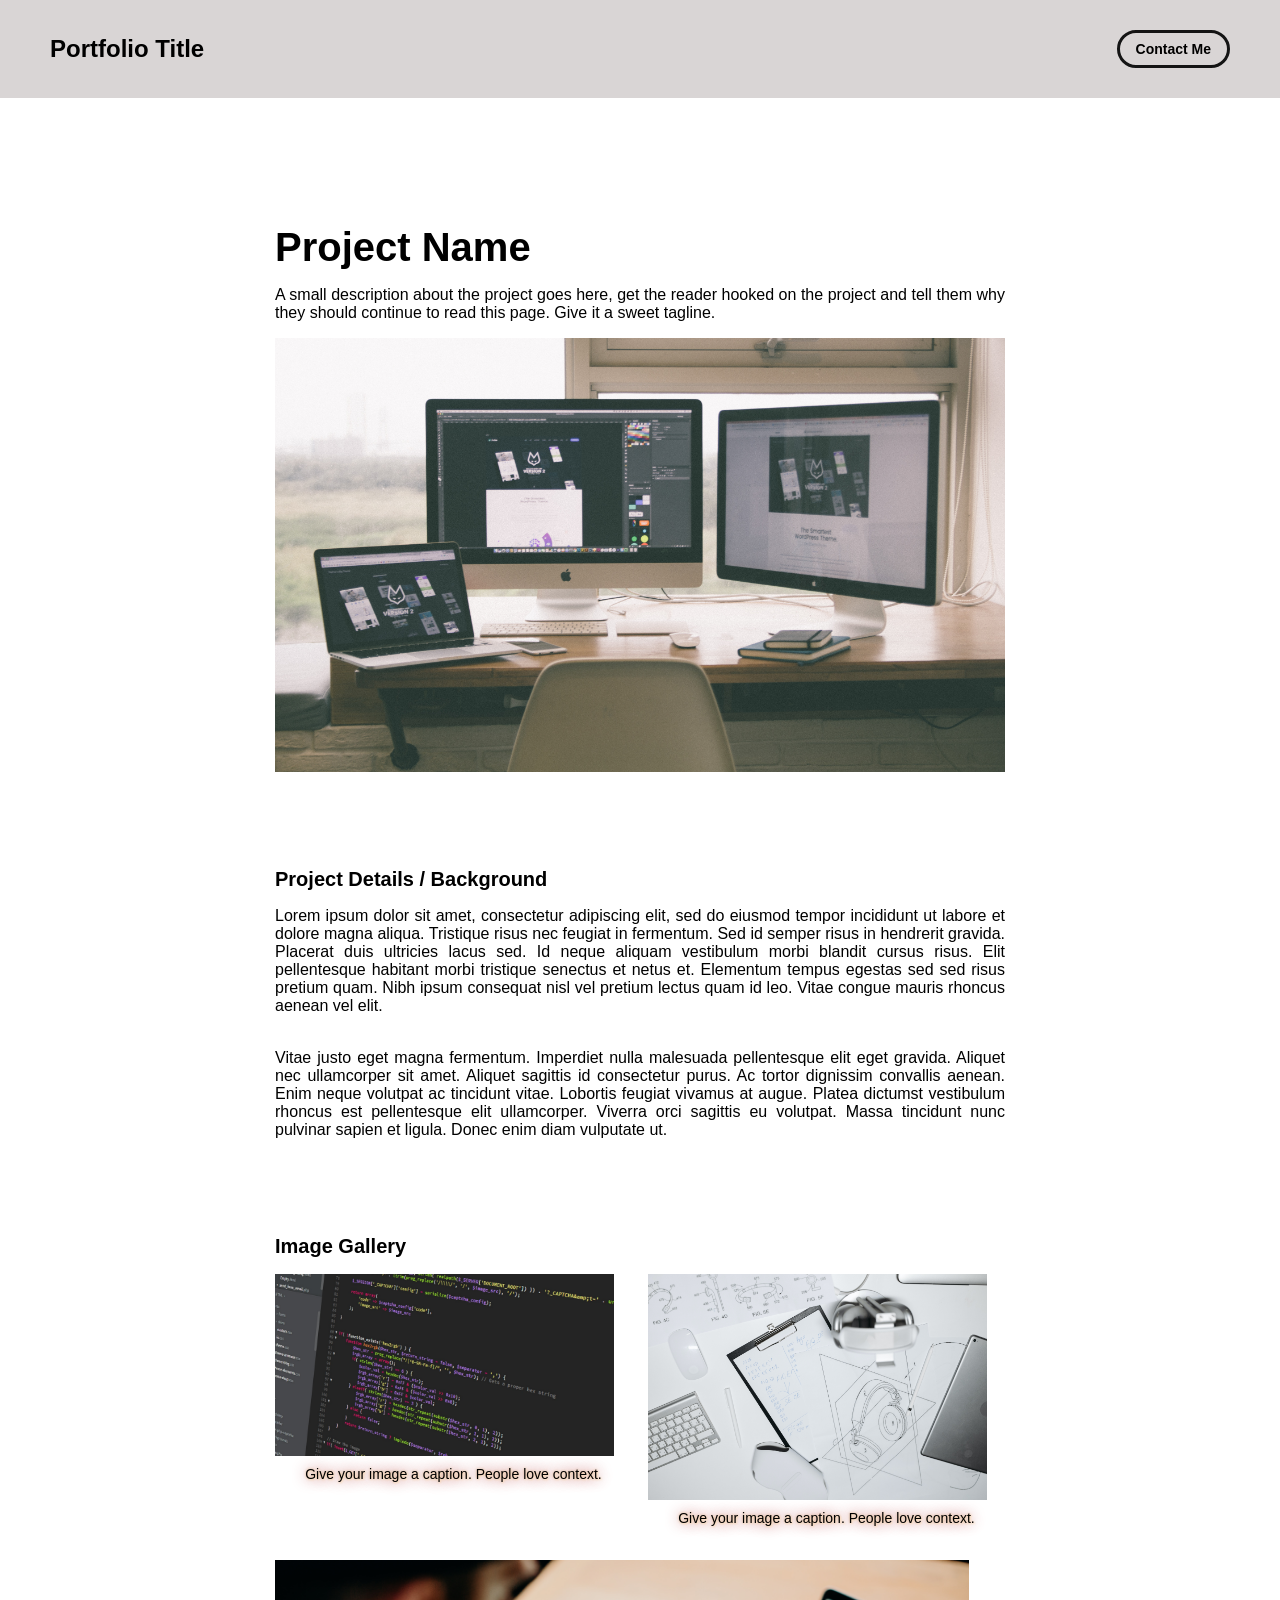
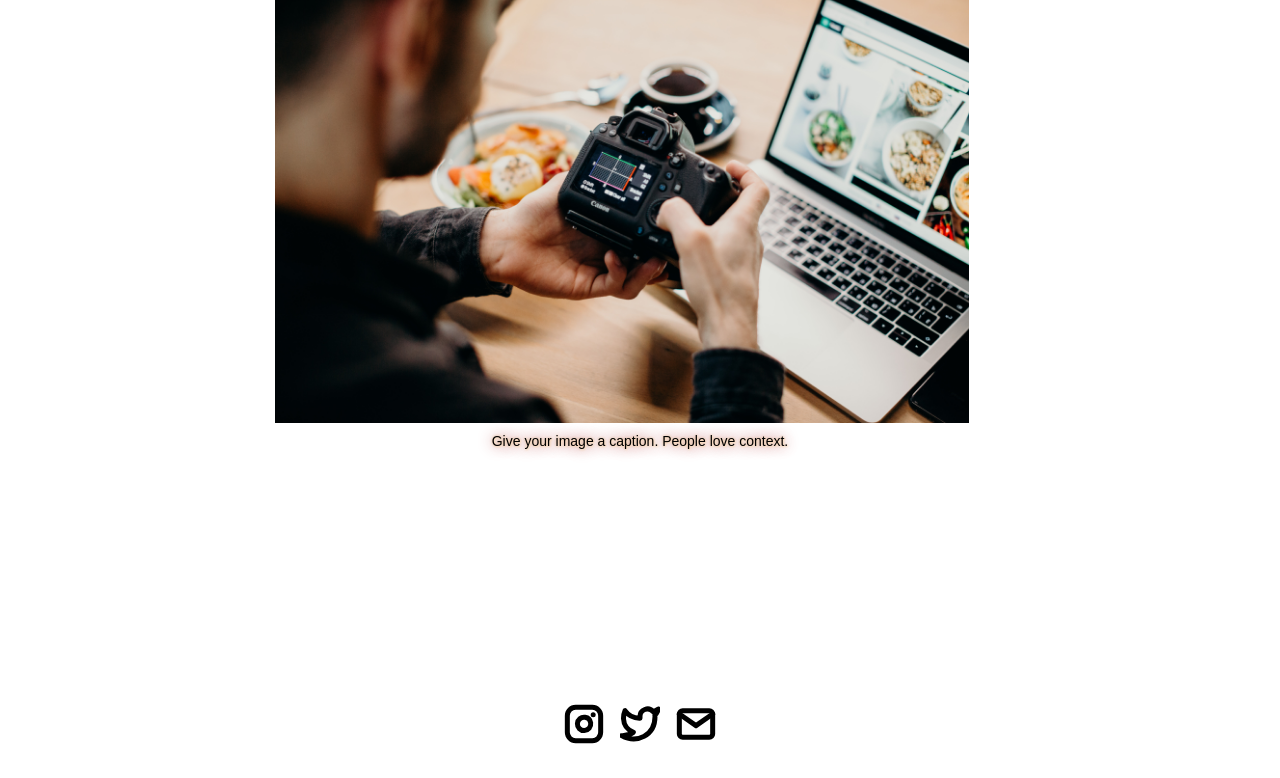
<file: project-pages/project-template.html>
<!-- 
  IMPORTANT! 
  
  Keep this file unchanged to use as a template for all future project pages. 

  For every new project you add to your portfolio, make a copy of this file in the
  'project-pages' folder with a name related to the project.
-->


<!DOCTYPE html>
<html lang="en">
	<head>
		<meta charset="utf-8">
    <!-- 
      TODO

      Upload your Unemployable (or whatever photo you like) to the assets/images folder
      and change the name of the image below to match the uploaded one

      Change the title in the <title> tag to whatever you would like the title of your portfolio to be

      This should be the same across all pages.
     -->
     <link rel="icon" href="../assets/images/4539.jpg" />
     <title>Unemployables Portfolio</title>
    <meta name="description" content="A portfolio template for the Unemployables community.">
    <meta name="viewport" content="width=device-width, initial-scale=1" />

		<link rel="stylesheet" href="../css/layout.css">
    <link rel="stylesheet" href="../css/typography.css">
    <link rel="stylesheet" href="../css/utilities.css">

		<script defer src="../js/script.js"></script>
	</head>
	<body>
    <!-- NAVBAR -->
    <div class="navbar">
      <a class="nav-title-link" href="../index.html">
        <!-- 
          TODO - Change the "Portfolio Title" to whatever you want displayed in the top left

          (this should be the same across all pages)
         -->
        <span class="nav-title">Portfolio Title</span>
        <!-- 
          TODO - Change the email after 'mailto:' to your email address for contact 
        
          (this should be the same across all pages)
        -->
        <a class="button" href="mailto:whitevans.eth@gmail.com">
          <span class="button-text">Contact Me</span>
        </a>
      </a>
    </div>

    <!-- MAIN PAGE CONTENT -->
    <div id="main-content">

      <!-- PROJECT HEADER -->
      <div id="project-header">
          <!-- 
            TODO

            - Change the 'main-title' text to the name of your project
            - Change the 'body-text' text to a short and sweet description of your project (maybe the same as the one on the project card)
            - Change "desktop.jpeg" to the image filename you uploaded in the assets/images folder.
          -->
        <div class="main-title">Project Name</div>
        <div class="body-text">A small description about the project goes here, get the reader hooked on the project and tell them why they should continue to read this page. Give it a sweet tagline.</div>
        <image class="project-header-image" src="../assets/images/desktop.jpeg">
      </div>

      <!-- PROJECT DETAILS -->
      <!-- 
        TODO

        - Change the 'subheader-text' to whatever header you want for project details
        - Add paragraphs using the <div class="body-text"></div> elements in the "project-details-content"
      -->
      <div id="project-details">
        <div class="subheader-text">Project Details / Background</div>
        <div class="project-details-content">
          <div class="body-text">Lorem ipsum dolor sit amet, consectetur adipiscing elit, sed do eiusmod tempor incididunt ut labore et dolore magna aliqua. Tristique risus nec feugiat in fermentum. Sed id semper risus in hendrerit gravida. Placerat duis ultricies lacus sed. Id neque aliquam vestibulum morbi blandit cursus risus. Elit pellentesque habitant morbi tristique senectus et netus et. Elementum tempus egestas sed sed risus pretium quam. Nibh ipsum consequat nisl vel pretium lectus quam id leo. Vitae congue mauris rhoncus aenean vel elit.</div>
          <div class="body-text">Vitae justo eget magna fermentum. Imperdiet nulla malesuada pellentesque elit eget gravida. Aliquet nec ullamcorper sit amet. Aliquet sagittis id consectetur purus. Ac tortor dignissim convallis aenean. Enim neque volutpat ac tincidunt vitae. Lobortis feugiat vivamus at augue. Platea dictumst vestibulum rhoncus est pellentesque elit ullamcorper. Viverra orci sagittis eu volutpat. Massa tincidunt nunc pulvinar sapien et ligula. Donec enim diam vulputate ut.</div>
        </div>
      </div>

      <!-- IMAGE GALLERY -->
      <div id="project-gallery">
        <!-- TODO - Change the 'subheader-text' to whatever you want the Gallery section header to say -->
        <div class="subheader-text">Image Gallery</div>
        <div class="project-gallery-content">
            <!-- 
              TODO

              This is where the images in the gallery live. Here's a simple gallery image for you to copy:

              Full Width Image:

                <div class="gallery-image-container">
                  <img src="../assets/images/IMAGE_NAME" class="gallery-image">
                  <span class="image-caption">IMAGE_CAPTION</span>
                </div>

              Half Width Image: 

                <div class="gallery-image-container half-width">
                  <img src="../assets/images/IMAGE_NAME" class="gallery-image">
                  <span class="image-caption">IMAGE_CAPTION</span>
                </div>

              - To add an image to the this area, copy one of the above, paste it below this comment, and change the following:
                  - IMAGE_NAME: the name of the image file in assets/images
                  - IMAGE_CAPTION: to the caption of the image
            -->
            <div class="gallery-image-container half-width">
              <img src="../assets/images/code.jpeg" class="gallery-image">
              <span class="image-caption">Give your image a caption. People love context.</span>
            </div>
            <div class="gallery-image-container half-width">
              <img src="../assets/images/sketchbook.jpeg" class="gallery-image">
              <span class="image-caption">Give your image a caption. People love context.</span>
            </div>
            <div class="gallery-image-container">
              <img src="../assets/images/camera.jpeg" class="gallery-image">
              <span class="image-caption">Give your image a caption. People love context.</span>
            </div>
        </div>
      </div>
    </div>

    <!-- FOOTER -->
    <div id="footer">
      <!-- 
        TODO - Change href to your Instagram account (can also delete entire "a" element if no Instagram) 

        This should be the same across all pages.
      -->
      <a class="icon-link" target="_blank" href="https://twitter.com/whitevans_eth">
        <image src="../assets/icons/instagram.svg" class="footer-icon"/>
      </a>
      <!-- 
        TODO - Change href to your Twitter account (can also delete entire "a" element if no Twitter) 
      
        This should be the same across all pages.
      -->
      <a class="icon-link" target="_blank" href="https://twitter.com/whitevans_eth">
        <image src="../assets/icons/twitter.svg" class="footer-icon"/>
      </a>
      <!-- 
        TODO - Change the email after "mailto" to your contact email 
      
        This should be the same across all pages.
      -->
      <a class="icon-link" href="mailto:whitevans.eth@gmail.com">
        <image src="../assets/icons/mail.svg" class="footer-icon"/>
      </a>
    </div>

	</body>
</html>
</file>
<file: css/layout.css>
* {
  box-sizing: border-box;
}

html {
  text-size-adjust: none;
  -webkit-text-size-adjust: none;
  -moz-text-size-adjust: none;
  -ms-text-size-adjust: none;
}

body {
  margin: 0;
  -webkit-font-smoothing: antialiased;
  -moz-osx-font-smoothing: grayscale;
}




/* Main Page Layout */

#main-content {
  margin: 225px 425px;
  display: flex;
  flex-direction: column;
  gap: 96px;
}




/* Portfolio Header */

#portfolio-header {
  display: flex;
  gap: 20px;
  align-items: center;
}

#portfolio-header-image-container {
  display: flex;
  flex-direction: column;
  gap: 10px;
  flex-basis: 50%;
}

.portfolio-header-image {
  width: 100%;
  height: auto;
}

#portfolio-header-text-container {
  display: flex;
  flex-direction: column;
  gap: 34px;
  flex-basis: 50%;
}




/* About Section */

#about-section {
  display: flex;
  flex-direction: column;
  gap: 16px;
}

.about-section-content {
  display: flex;
  flex-direction: column;
  gap: 34px;
}




/* Project Section */

#my-work-section {
  display: flex;
  flex-direction: column;
  gap: 16px;
}

.projects-container {
  display: flex;
  gap: 34px 16px;
  flex-wrap: wrap;
}

    /* Project Cards */

    .project-card {
      max-width: calc((100% - 32px) / 3);
      display: flex;
      flex-direction: column;
      gap: 34px;
    }

    .project-card-text-container {
      flex-direction: column;
      display: flex;
      gap: 16px
    }

    .project-image {
      width: 100%;
      height: 200px;
      object-fit: cover;
      object-position: center;
    }




/* Project Pages */

#project-header {
  display: flex;
  flex-direction: column;
  gap: 16px;
}

.project-header-image {
  width: 100%;
  height: auto;
}

#project-details {
  display: flex;
  flex-direction: column;
  gap: 16px;
}

.project-details-content {
  display: flex;
  flex-direction: column;
  gap: 34px;
}

    /* Project Gallery */

    #project-gallery {
      display: flex;
      flex-direction: column;
      gap: 16px;
    }

    .project-gallery-content {
      display: flex;
      flex-wrap: wrap;
      gap: 34px 16px;
    }

    .gallery-image-container {
      width: 100%;
      display: flex;
      flex-direction: column;
      gap: 10px;
    }

    .gallery-image-container.half-width {
      width: calc((100% - 16px) / 2);
    }

  

    .gallery-image {
      width: 95%;
      height: auto;
    }

  

/* Extra Extra large devices (large laptops and desktops, 1200px and below) */
@media only screen and (max-width: 1600px) {
  #main-content {
    margin: 225px 275px;
  }
}

/* Extra large devices (large laptops and desktops, 1200px and below) */
@media only screen and (max-width: 1200px) {
  #main-content {
    margin: 225px 175px;
  }
}

/* Large devices (laptops/desktops, 1000px and below) */
@media only screen and (max-width: 1000px) {
  #main-content {
    margin: 225px 75px;
  }
}

/* Small devices (portrait tablets and large phones, 800px and below) */
@media only screen and (max-width: 800px) {
  #main-content {
    margin: 150px 50px;
  }

  #portfolio-header {
    flex-direction: column;
  }

  .project-card {
    max-width: calc((100% - 16px) / 2);
  }
}

/* Small devices (portrait tablets and large phones, 600px and below) */
@media only screen and (max-width: 600px) {
  #main-content {
    margin: 125px 20px;
  }

  .project-card {
    max-width: 100%;
  }
}

#image-centered{
  text-align: center;
   display: block;
  margin: auto;
  width: 80%;;
}


/*spacing in list elements*/
li {
  margin: 10px 0;
}
</file>
<file: css/typography.css>
body {
  font-family: "Helvetica Neue", Helvetica, Arial, sans-serif;
}

.nav-title {
  font-weight: 700;
  font-size: 24px;
}

.button-text {
  font-size: 14px;
  font-weight: 700;
}

.image-caption {
  font-size: 14px;
  font-weight: 500;
  text-align: center;
  text-shadow:
  1px 1px 2px bisque,
  0 0 1em brown,
  0 0 0.2em burlywood;
}

.main-title {
  font-size: 40px;
  font-weight: 700;
}

.subheader-text {
  font-size: 20px;
  font-weight: 700;
}

.body-text {
  font-size: 16px;
  font-weight: 500;
  text-align:justify;
}

.project-card-text {
  overflow: hidden;
  text-overflow: ellipsis;
  display: -webkit-box;
  -webkit-line-clamp: 4;
  -webkit-box-orient: vertical;
}

.project-title {
  overflow: hidden;
  text-overflow: ellipsis;
  display: -webkit-box;
  -webkit-line-clamp: 1;
  -webkit-box-orient: vertical;
}

.links{
    color: rgb(228, 192, 120);
    font-style: oblique;
    font-weight:bold


}


.inlinelinks{
    color: rgb(119, 113, 102);
    font-style: oblique;
    font-weight:bold


}
</file>
<file: css/utilities.css>
/* Icons */

.right-arrow-icon {
  width: 16px;
  height: 16px;
  margin-top: 1px;
}

.footer-icon {
  width: 40px;
  height: 40px;
}

a.icon-link {
  transition: transform 200ms ease-in-out;
}

a.icon-link:hover {
  cursor: pointer;
  stroke-width: 5;
  margin: 0;
  transform: rotate(15deg);
}


/* Navbar Styling */

.navbar {
  width: 100%;
  padding: 30px 50px;
  display: flex;
  justify-content: space-between;
  align-items: center;
  position: fixed;
  top: 0;
  left: 0;
  background-color: rgb(217, 213, 213)
}

.nav-title-link {
  color: black;
  text-decoration: none;
}

.nav-title-link:hover {
  text-decoration: underline;
}

/* Small devices (portrait tablets and large phones, 800px and below) */
@media only screen and (max-width: 800px) {
  .navbar {
    padding: 20px 20px;
    background-color: rgb(217, 213, 213)
  }
}


/* Button Styling */

a.button {
  padding: 8px 16px;
  border: 3px solid #141414;
  border-radius: 50px;
  color: black;
  text-decoration: none;
  width: fit-content;
  display: flex;
  gap: 5px;
  align-items: center;
}

a.button:hover {
  text-decoration: underline;
  text-decoration-thickness: 2px;
  cursor: pointer;
}

a.button#links {
    color: burlywood;
}


/* Footer Styling */

#footer {
  width: 100%;
  display: flex;
  padding: 30px 50px;
  justify-content: center;
  align-items: center;
  gap: 16px;
}

/* Link Styling */
a.no-underline {
  text-decoration: none;
  color: black
}

a.no-underline:hover {
  text-decoration: underline;
  cursor: pointer;
}

/* Small devices (portrait tablets and large phones, 800px and below) */
@media only screen and (max-width: 800px) {
  #footer {
    padding: 20px 20px;
  }
}
</file>
